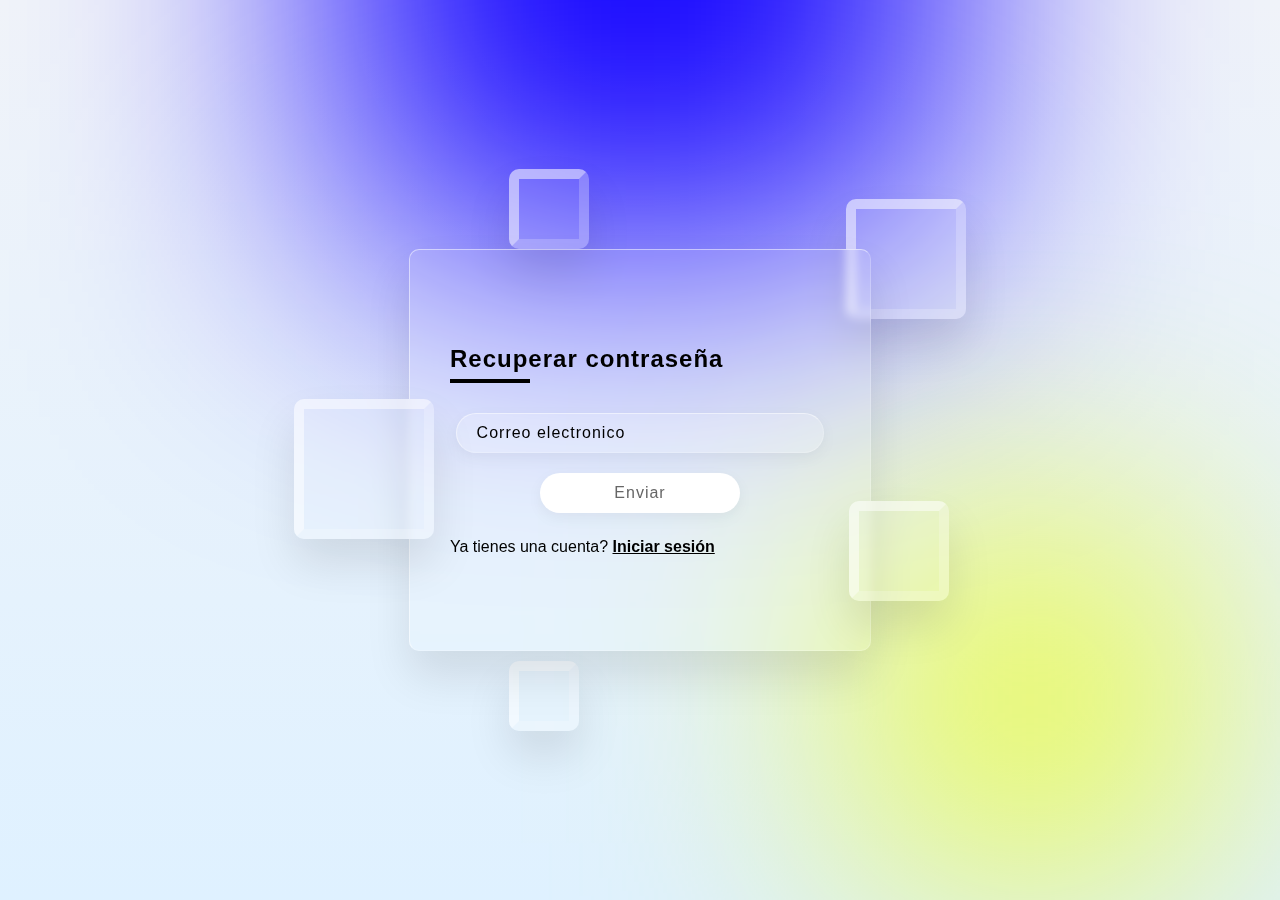
<file: recuperar.html>
<!DOCTYPE html>
<html lang="en">
<head>
	<meta charset="UTF-8">
	<meta name="viewport" content="width=device-width, initial-scale=1.0">
	<title>Recuperar contraseña</title>
	<link rel="stylesheet" href="recuperar.css">
</head>
<body>
	<section>
		<div class="color"></div>
		<div class="color"></div>
		<div class="color"></div>
		<div class="box">
			<div class="square" style="--i:0;"></div>
			<div class="square" style="--i:1;"></div>
			<div class="square" style="--i:2;"></div>
			<div class="square" style="--i:3;"></div>
			<div class="square" style="--i:4;"></div>
			 <div class="container">
			 	<div class="form">
			 		<h2>Recuperar contraseña</h2>
			 		<form >
			 			<div class="inputBox">
			 				<input type="email" placeholder="Correo electronico"/>
			 			</div>
			 			<div class="inputBox">
			 				<input type="submit" value="Enviar" />
			 			</div>
			 			<p class="forget">
			 				Ya tienes una cuenta? <a href="index.html">Iniciar sesión</a>
			 			</p>
			 		</form>
			 	</div>
			 </div>
		</div>
	</section>
</body>
</html>
</file>
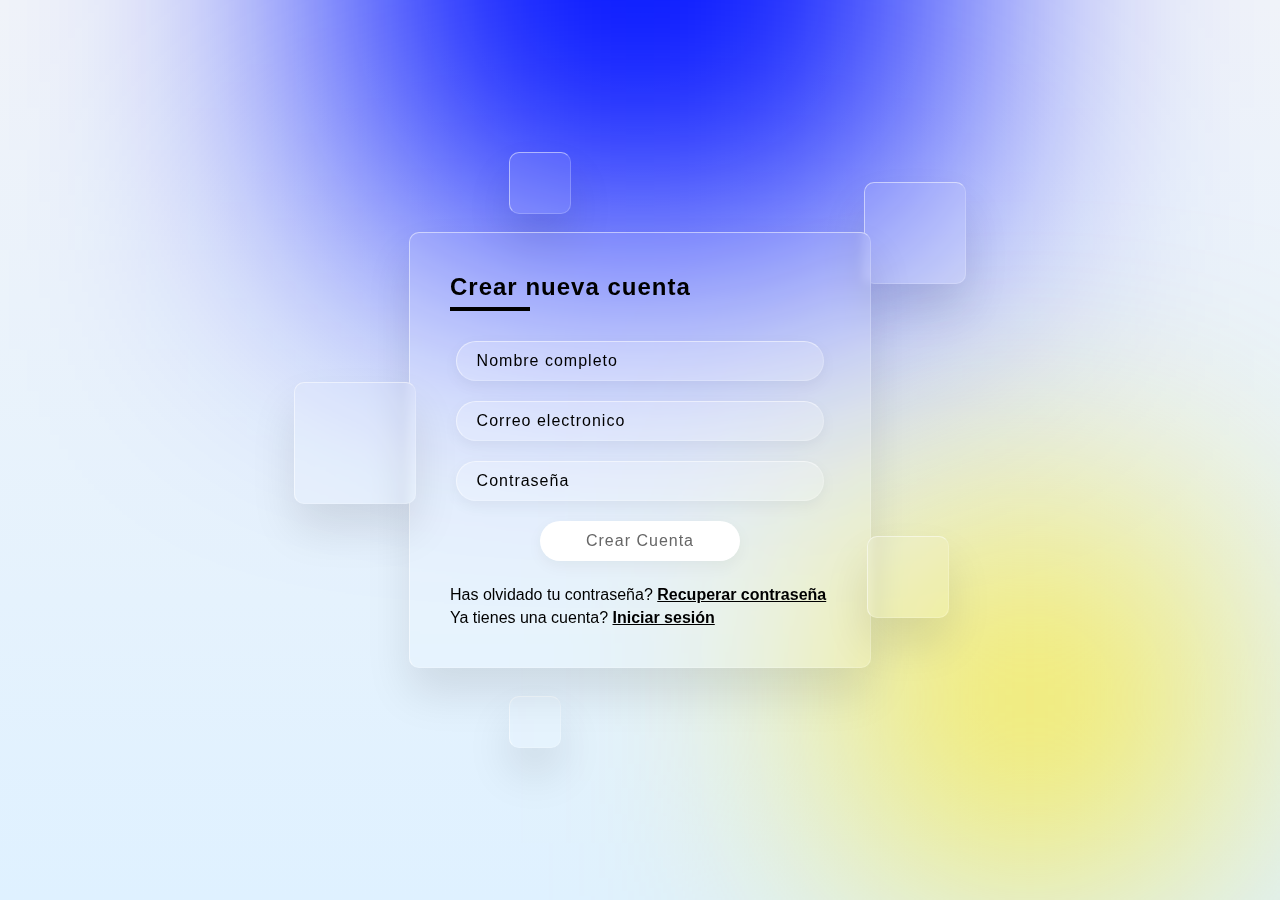
<file: registrarse.html>
<!DOCTYPE html>
<html lang="en">
<head>
	<meta charset="UTF-8">
	<meta name="viewport" content="width=device-width, initial-scale=1.0">
	<title>Crear nueva cuenta</title>
	<link rel="stylesheet" href="registrarse.css">
</head>
<body>
	<section>
		<div class="color"></div>
		<div class="color"></div>
		<div class="color"></div>
		<div class="box">
			<div class="square" style="--i:0;"></div>
			<div class="square" style="--i:1;"></div>
			<div class="square" style="--i:2;"></div>
			<div class="square" style="--i:3;"></div>
			<div class="square" style="--i:4;"></div>
			 <div class="container">
			 	<div class="form">
			 		<h2>Crear nueva cuenta</h2>
			 		<form >
			 			<div class="inputBox">
			 				<input type="text" placeholder="Nombre completo"/>
			 			</div>
			 			<div class="inputBox">
			 				<input type="email" placeholder="Correo electronico"/>
			 			</div>
			 			<div class="inputBox">
			 				<input type="password" placeholder="Contraseña"/>
			 			</div>
			 			<div class="inputBox">
			 				<input type="submit" value="Crear Cuenta" />
			 			</div>
			 			<p class="forget">
			 				Has olvidado tu contraseña? <a href="recuperar.html">Recuperar contraseña</a>
			 			</p>
			 			<p class="forget">
			 				Ya tienes una cuenta? <a href="index.html">Iniciar sesión</a>
			 			</p>
			 		</form>
			 	</div>
			 </div>
		</div>
	</section>
</body>
</html>
</file>
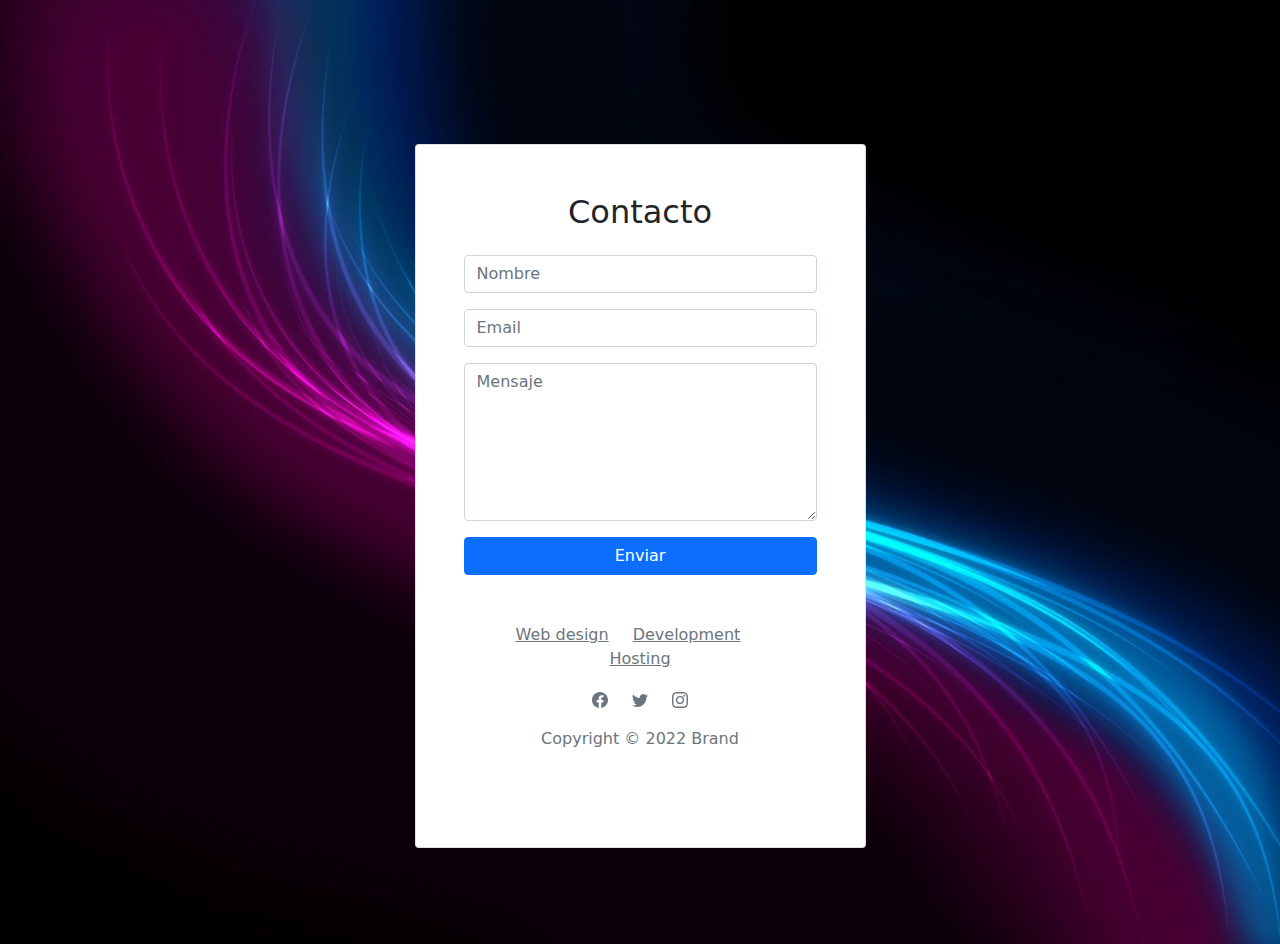
<file: untitled.html>
<!DOCTYPE html><html lang="en"><head><meta charset="utf-8"><meta name="viewport" content="width=device-width, initial-scale=1.0, shrink-to-fit=no"><title>Untitled</title><link rel="stylesheet" href="assets/bootstrap/css/bootstrap.min.css"><link rel="stylesheet" href="https://fonts.googleapis.com/css?family=Abril+Fatface&amp;display=swap"><link rel="stylesheet" href="assets/css/Navbar-Centered-Links.css"><link rel="stylesheet" href="assets/css/styles.css"></head><body><section class="position-relative py-4 py-xl-5"></section><section class="position-relative py-4 py-xl-5"><div class="container position-relative"><div class="row d-flex justify-content-center"><div class="col-md-8 col-lg-6 col-xl-5 col-xxl-4"><div class="card mb-5"><div class="card-body p-sm-5"><h2 class="text-center mb-4">Contacto</h2><form method="post"><div class="mb-3"><input class="form-control" type="text" id="name-2" name="Nombre" placeholder="Nombre"></div><div class="mb-3"><input class="form-control" type="email" id="email-2" name="email" placeholder="Email"></div><div class="mb-3"><textarea class="form-control" id="message-2" name="Mensaje" rows="6" placeholder="Mensaje"></textarea></div><div><button class="btn btn-primary d-block w-100" type="submit">Enviar</button><footer><footer class="text-center"><div class="container text-muted py-4 py-lg-5"><ul class="list-inline"><li class="list-inline-item me-4"><a class="link-secondary" href="#">Web design</a></li><li class="list-inline-item me-4"><a class="link-secondary" href="#">Development</a></li><li class="list-inline-item"><a class="link-secondary" href="#">Hosting</a></li></ul><ul class="list-inline"><li class="list-inline-item me-4"><svg xmlns="http://www.w3.org/2000/svg" width="1em" height="1em" fill="currentColor" viewBox="0 0 16 16" class="bi bi-facebook">
  <path d="M16 8.049c0-4.446-3.582-8.05-8-8.05C3.58 0-.002 3.603-.002 8.05c0 4.017 2.926 7.347 6.75 7.951v-5.625h-2.03V8.05H6.75V6.275c0-2.017 1.195-3.131 3.022-3.131.876 0 1.791.157 1.791.157v1.98h-1.009c-.993 0-1.303.621-1.303 1.258v1.51h2.218l-.354 2.326H9.25V16c3.824-.604 6.75-3.934 6.75-7.951z"></path>
</svg></li><li class="list-inline-item me-4"><svg xmlns="http://www.w3.org/2000/svg" width="1em" height="1em" fill="currentColor" viewBox="0 0 16 16" class="bi bi-twitter">
  <path d="M5.026 15c6.038 0 9.341-5.003 9.341-9.334 0-.14 0-.282-.006-.422A6.685 6.685 0 0 0 16 3.542a6.658 6.658 0 0 1-1.889.518 3.301 3.301 0 0 0 1.447-1.817 6.533 6.533 0 0 1-2.087.793A3.286 3.286 0 0 0 7.875 6.03a9.325 9.325 0 0 1-6.767-3.429 3.289 3.289 0 0 0 1.018 4.382A3.323 3.323 0 0 1 .64 6.575v.045a3.288 3.288 0 0 0 2.632 3.218 3.203 3.203 0 0 1-.865.115 3.23 3.23 0 0 1-.614-.057 3.283 3.283 0 0 0 3.067 2.277A6.588 6.588 0 0 1 .78 13.58a6.32 6.32 0 0 1-.78-.045A9.344 9.344 0 0 0 5.026 15z"></path>
</svg></li><li class="list-inline-item"><svg xmlns="http://www.w3.org/2000/svg" width="1em" height="1em" fill="currentColor" viewBox="0 0 16 16" class="bi bi-instagram">
  <path d="M8 0C5.829 0 5.556.01 4.703.048 3.85.088 3.269.222 2.76.42a3.917 3.917 0 0 0-1.417.923A3.927 3.927 0 0 0 .42 2.76C.222 3.268.087 3.85.048 4.7.01 5.555 0 5.827 0 8.001c0 2.172.01 2.444.048 3.297.04.852.174 1.433.372 1.942.205.526.478.972.923 1.417.444.445.89.719 1.416.923.51.198 1.09.333 1.942.372C5.555 15.99 5.827 16 8 16s2.444-.01 3.298-.048c.851-.04 1.434-.174 1.943-.372a3.916 3.916 0 0 0 1.416-.923c.445-.445.718-.891.923-1.417.197-.509.332-1.09.372-1.942C15.99 10.445 16 10.173 16 8s-.01-2.445-.048-3.299c-.04-.851-.175-1.433-.372-1.941a3.926 3.926 0 0 0-.923-1.417A3.911 3.911 0 0 0 13.24.42c-.51-.198-1.092-.333-1.943-.372C10.443.01 10.172 0 7.998 0h.003zm-.717 1.442h.718c2.136 0 2.389.007 3.232.046.78.035 1.204.166 1.486.275.373.145.64.319.92.599.28.28.453.546.598.92.11.281.24.705.275 1.485.039.843.047 1.096.047 3.231s-.008 2.389-.047 3.232c-.035.78-.166 1.203-.275 1.485a2.47 2.47 0 0 1-.599.919c-.28.28-.546.453-.92.598-.28.11-.704.24-1.485.276-.843.038-1.096.047-3.232.047s-2.39-.009-3.233-.047c-.78-.036-1.203-.166-1.485-.276a2.478 2.478 0 0 1-.92-.598 2.48 2.48 0 0 1-.6-.92c-.109-.281-.24-.705-.275-1.485-.038-.843-.046-1.096-.046-3.233 0-2.136.008-2.388.046-3.231.036-.78.166-1.204.276-1.486.145-.373.319-.64.599-.92.28-.28.546-.453.92-.598.282-.11.705-.24 1.485-.276.738-.034 1.024-.044 2.515-.045v.002zm4.988 1.328a.96.96 0 1 0 0 1.92.96.96 0 0 0 0-1.92zm-4.27 1.122a4.109 4.109 0 1 0 0 8.217 4.109 4.109 0 0 0 0-8.217zm0 1.441a2.667 2.667 0 1 1 0 5.334 2.667 2.667 0 0 1 0-5.334z"></path>
</svg></li></ul><p class="mb-0">Copyright © 2022 Brand</p></div></footer></footer></div></form></div></div></div></div></div></section><script src="assets/bootstrap/js/bootstrap.min.js"></script></body></html>
</file>
<file: recuperar.css>
@import url('https://fonts.googleapis.com/css?family=Poppins:200,300,400,500,600,700,800,900&display=swap');

*{
	margin: 0;
	padding: 0;
	font-family: 'Poppings',sans-serif;

}
 
 body{
      overflow: hidden;
 }
 section{
	display: flex;
 	justify-content: center;
 	align-items: center;
 	min-height: 100vh;
 	background: linear-gradient(to bottom,#f1f4f9,#dff1ff);

 }

 section .color{
 	position: absolute;
 	filter: blur(150px);
 }

 section .color:nth-child(1){
top: -350px;
width: 600px;
height: 600px;
background: #1100ff;

 }


 section .color:nth-child(2){
	top: 150px;
   left: -125px;
   width: 120px;
   height: 120px;
   z-index: 2;
}

 section .color:nth-child(3){
 	bottom: 50px;
 	right: 100px;
 	width: 300px;
 	height: 300px;
 	background: #eeff00;
 }

 .box{
 	position: relative;
 }

 .box .square{
	position: absolute;
	backdrop-filter:blur(5px);
	box-shadow: 0 25px 45px rgba(0,0,0,0.1);
	border: 10px solid rgba(255,255,255,0.5);
	border-right: 10px solid rgba(255,255,255,0.2);
	border-bottom: 10px solid rgba(255,255,255,0.2);
	background: rgba(255,255,255,0.1);
	border-radius: 10px; 
	animation:animate 10s linear infinite;
	animation-delay:calc(-1s * var(--i));
	}

	@keyframes animate
	{
		0%,100%
		{
			transform: translateY(-40px);
		}
		50%
		{
			transform: translateY(40px);
		}
	}

.box .square:nth-child(1){
	top: -50px;
	right: -95px;
	width: 100px;
	height: 100px;
}

.box .square:nth-child(2){
	top: 150px;
	left: -115px;
	width: 120px;
	height: 120px;
	z-index: 2;
}

.box .square:nth-child(3){
	bottom: 50px;
	right: -78px;
	width: 80px;
	height: 80px;
	z-index: 2;
}


.box .square:nth-child(4){
	bottom: -80px;
	left: 100px;
	width: 50px;
	height: 50px;
}

.box .square:nth-child(5){
	top: -80px;
	left: 100px;
	width: 60px;
	height: 60px;
}



.container{
	position: relative;
	width: 460px;
	min-height: 400px;
	background: rgba(255,255,255,0.1);
	border-radius: 10px;
	display: flex;
	justify-content: center;
	align-items: center;
	backdrop-filter:blur(5px);
	box-shadow: 0 25px 45px rgba(0,0,0,0.1);
	border: 1px solid rgba(255,255,255,0.5);
	border-right: 1px solid rgba(255,255,255,0.2);
	border-bottom: 1px solid rgba(255,255,255,0.2);
}

.form{
	position: relative;
	width: 100%;
	height: 100%;
	padding: 40px;
}

.form h2{
	position: relative;
	color: rgb(0, 0, 0);
	font-size: 24px;
	font-weight: 600;
	letter-spacing: 1px;
	margin-bottom: 40px;
}

.form h2::before{
	content: '';
	position: absolute;
	left: 0;
	bottom: -10px;
	width: 80px;
	height: 4px;
	background: rgb(0, 0, 0);
}

.form .inputBox
{
	width: 100%;
	text-align: center;
	margin-top: 20px;
}

.form .inputBox input
{
	width: 86%;
	background: rgba(255,255,255,0.2);
	border: none;
	outline: none;
	padding: 10px 20px;
	border-radius: 35px;
	border: 1px solid rgba(255,255,255,0.5);
 	border-right: 1px solid rgba(255,255,255,0.2);
 	border-bottom: 1px solid rgba(255,255,255,0.2);
 	font-size: 16px;
 	letter-spacing: 1px;
 	color: #fff;
 	box-shadow: 0 5px 15px rgba(0,0,0,0.05);
}


.form .inputBox input::placeholder{
	color: rgb(0, 0, 0);
}

.form .inputBox input[type="submit"]{
	background: rgb(255, 255, 255);
	color: #666;
	max-width: 200px;
	cursor: pointer;
	margin-bottom: 20px;
	font-weight: 600px;

}

.form .inputBox input[type="submit"]:hover{
	background: #001aff;
	color: #fff;

}

.forget{
	margin-top: 5px;
	color: rgb(0, 0, 0);
}
.forget a{
color: rgb(0, 0, 0);
font-weight: 600;
}
</file>
<file: registrarse.css>
@import url('https://fonts.googleapis.com/css?family=Poppins:200,300,400,500,600,700,800,900&display=swap');

*{
	margin: 0;
	padding: 0;
	font-family: 'Poppings',sans-serif;

}
 
 body{
 	overflow: hidden;
 }
 section{
 	display: flex;
 	justify-content: center;
 	align-items: center;
 	min-height: 100vh;
 	background: linear-gradient(to bottom,#f1f4f9,#dff1ff);

 }

 section .color{
 	position: absolute;
 	filter: blur(150px);
 }
 section .color:nth-child(1){
top: -350px;
width: 600px;
height: 600px;
background: #0011ff;

 }
 section .color:nth-child(2){
 	top: 150px;
    left: -125px;
    width: 120px;
    height: 120px;
    z-index: 2;
 }

 section .color:nth-child(3){
 	bottom: 50px;
 	right: 100px;
 	width: 300px;
 	height: 300px;
 	background: #ffe600;
 }

 .box{
 	position: relative;
 }

 .box .square{
 	position: absolute;
 	backdrop-filter:blur(5px);
 	box-shadow: 0 25px 45px rgba(0,0,0,0.1);
 	border: 1px solid rgba(255,255,255,0.5);
 	border-right: 1px solid rgba(255,255,255,0.2);
 	border-bottom: 1px solid rgba(255,255,255,0.2);
 	background: rgba(255,255,255,0.1);
 	border-radius: 10px; 
 	animation:animate 10s linear infinite;
 	animation-delay:calc(-1s * var(--i));
 }

@keyframes animate
{
	0%,100%
	{
		transform: translateY(-40px);
	}
	50%
	{
		transform: translateY(40px);
	}
}

.box .square:nth-child(1){
	top: -50px;
	right: -95px;
	width: 100px;
	height: 100px;
}

.box .square:nth-child(2){
	top: 150px;
	left: -115px;
	width: 120px;
	height: 120px;
	z-index: 2;
}

.box .square:nth-child(3){
	bottom: 50px;
	right: -78px;
	width: 80px;
	height: 80px;
	z-index: 2;
}


.box .square:nth-child(4){
	bottom: -80px;
	left: 100px;
	width: 50px;
	height: 50px;
}

.box .square:nth-child(5){
	top: -80px;
	left: 100px;
	width: 60px;
	height: 60px;
}



 .container{
 	position: relative;
 	width: 460px;
 	min-height: 400px;
 	background: rgba(255,255,255,0.1);
 	border-radius: 10px;
 	display: flex;
 	justify-content: center;
 	align-items: center;
 	backdrop-filter:blur(5px);
 	box-shadow: 0 25px 45px rgba(0,0,0,0.1);
 	border: 1px solid rgba(255,255,255,0.5);
 	border-right: 1px solid rgba(255,255,255,0.2);
 	border-bottom: 1px solid rgba(255,255,255,0.2);
 }

.form{
	position: relative;
	width: 100%;
	height: 100%;
	padding: 40px;
}

.form h2{
	position: relative;
	color: rgb(0, 0, 0);
	font-size: 24px;
	font-weight: 600;
	letter-spacing: 1px;
	margin-bottom: 40px;
}

.form h2::before{
	content: '';
	position: absolute;
	left: 0;
	bottom: -10px;
	width: 80px;
	height: 4px;
	background: rgb(0, 0, 0);
}

.form .inputBox
{
	width: 100%;
	text-align: center;
	margin-top: 20px;
}

.form .inputBox input
{
	width: 86%;
	background: rgba(255,255,255,0.2);
	border: none;
	outline: none;
	padding: 10px 20px;
	border-radius: 35px;
	border: 1px solid rgba(255,255,255,0.5);
 	border-right: 1px solid rgba(255,255,255,0.2);
 	border-bottom: 1px solid rgba(255,255,255,0.2);
 	font-size: 16px;
 	letter-spacing: 1px;
 	color: rgb(0, 0, 0);
 	box-shadow: 0 5px 15px rgba(0,0,0,0.05);
}

.form .inputBox input::placeholder{
	color: rgb(0, 0, 0);
}

.form .inputBox input[type="submit"]{
	background: #fff;
	color: #666;
	max-width: 200px;
	cursor: pointer;
	margin-bottom: 20px;
	font-weight: 600px;

}
.form .inputBox input[type="submit"]:hover{
	background: #1100ff;
	color: rgb(0, 0, 0);

}
.forget{
	margin-top: 5px;
	color: rgb(0, 0, 0);
}
.forget a{
color: rgb(0, 0, 0);
font-weight: 600;
}
</file>
<file: assets/css/Navbar-Centered-Links.css>
.bs-icon {
  --bs-icon-size: .75rem;
  display: flex;
  flex-shrink: 0;
  justify-content: center;
  align-items: center;
  font-size: var(--bs-icon-size);
  width: calc(var(--bs-icon-size) * 2);
  height: calc(var(--bs-icon-size) * 2);
  color: var(--bs-primary);
}

.bs-icon-xs {
  --bs-icon-size: 1rem;
  width: calc(var(--bs-icon-size) * 1.5);
  height: calc(var(--bs-icon-size) * 1.5);
}

.bs-icon-sm {
  --bs-icon-size: 1rem;
}

.bs-icon-md {
  --bs-icon-size: 1.5rem;
}

.bs-icon-lg {
  --bs-icon-size: 2rem;
}

.bs-icon-xl {
  --bs-icon-size: 2.5rem;
}

.bs-icon.bs-icon-primary {
  color: var(--bs-white);
  background: var(--bs-primary);
}

.bs-icon.bs-icon-primary-light {
  color: var(--bs-primary);
  background: rgba(var(--bs-primary-rgb), .2);
}

.bs-icon.bs-icon-semi-white {
  color: var(--bs-primary);
  background: rgba(255, 255, 255, .5);
}

.bs-icon.bs-icon-rounded {
  border-radius: .5rem;
}

.bs-icon.bs-icon-circle {
  border-radius: 50%;
}

.navbar {
}

footer {
}

#promo {
  border: 10px solid rgba(255,255,255,0.01);
  background-clip: padding-box;
  background: rgba(255,255,255,0.01);
  /*background-image: url("../../assets/img/Sol_de_Mayo_Bandera_Argentina2.png");*/
  background-size: cover;
}

@media (min-width: 1200px) {
  .Section-1 {
    font-size: 71px;
    color: white;
    width: 739px;
    height: 966px;
    font-family: 'Abril Fatface';
  }
}

@media (min-width: 300px) {
  .Section-1 {
    font-size: 33px;
    color: white;
    width: 315PX;
    height: auto;
    font-family: 'Abril Fatface';
  }
}

@media (min-width: 576px) {
  .Section-1 {
    font-size: 50px;
    color: white;
    width: 477px;
    height: 1062PX;
    font-family: 'Abril Fatface';
  }
}

@media (min-width: 768px) {
  .Section-1 {
    font-size: 63px;
    color: white;
    width: 580px;
    height: 1050PX;
    font-family: 'Abril Fatface';
  }
}

@media (min-width: 992px) {
  .Section-1 {
    font-size: 74px;
    color: white;
    width: 742px;
    height: 966px;
    font-family: 'Abril Fatface';
  }
}

body {
  background: url("../../assets/img/1088.jpg");
  background-size: cover;
  /*background-repeat: no-repeat;*/
}
</file>
<file: assets/css/styles.css>
@media (min-width: 30px) {
  .card {
    position: relative;
    display: flex;
    flex-direction: column;
    min-width: 0;
    word-wrap: break-word;
    background-color: #fff;
    background-clip: border-box;
    border: 1px solid rgba(0,0,0,.125);
    border-radius: .25rem;
  }
}
</file>
